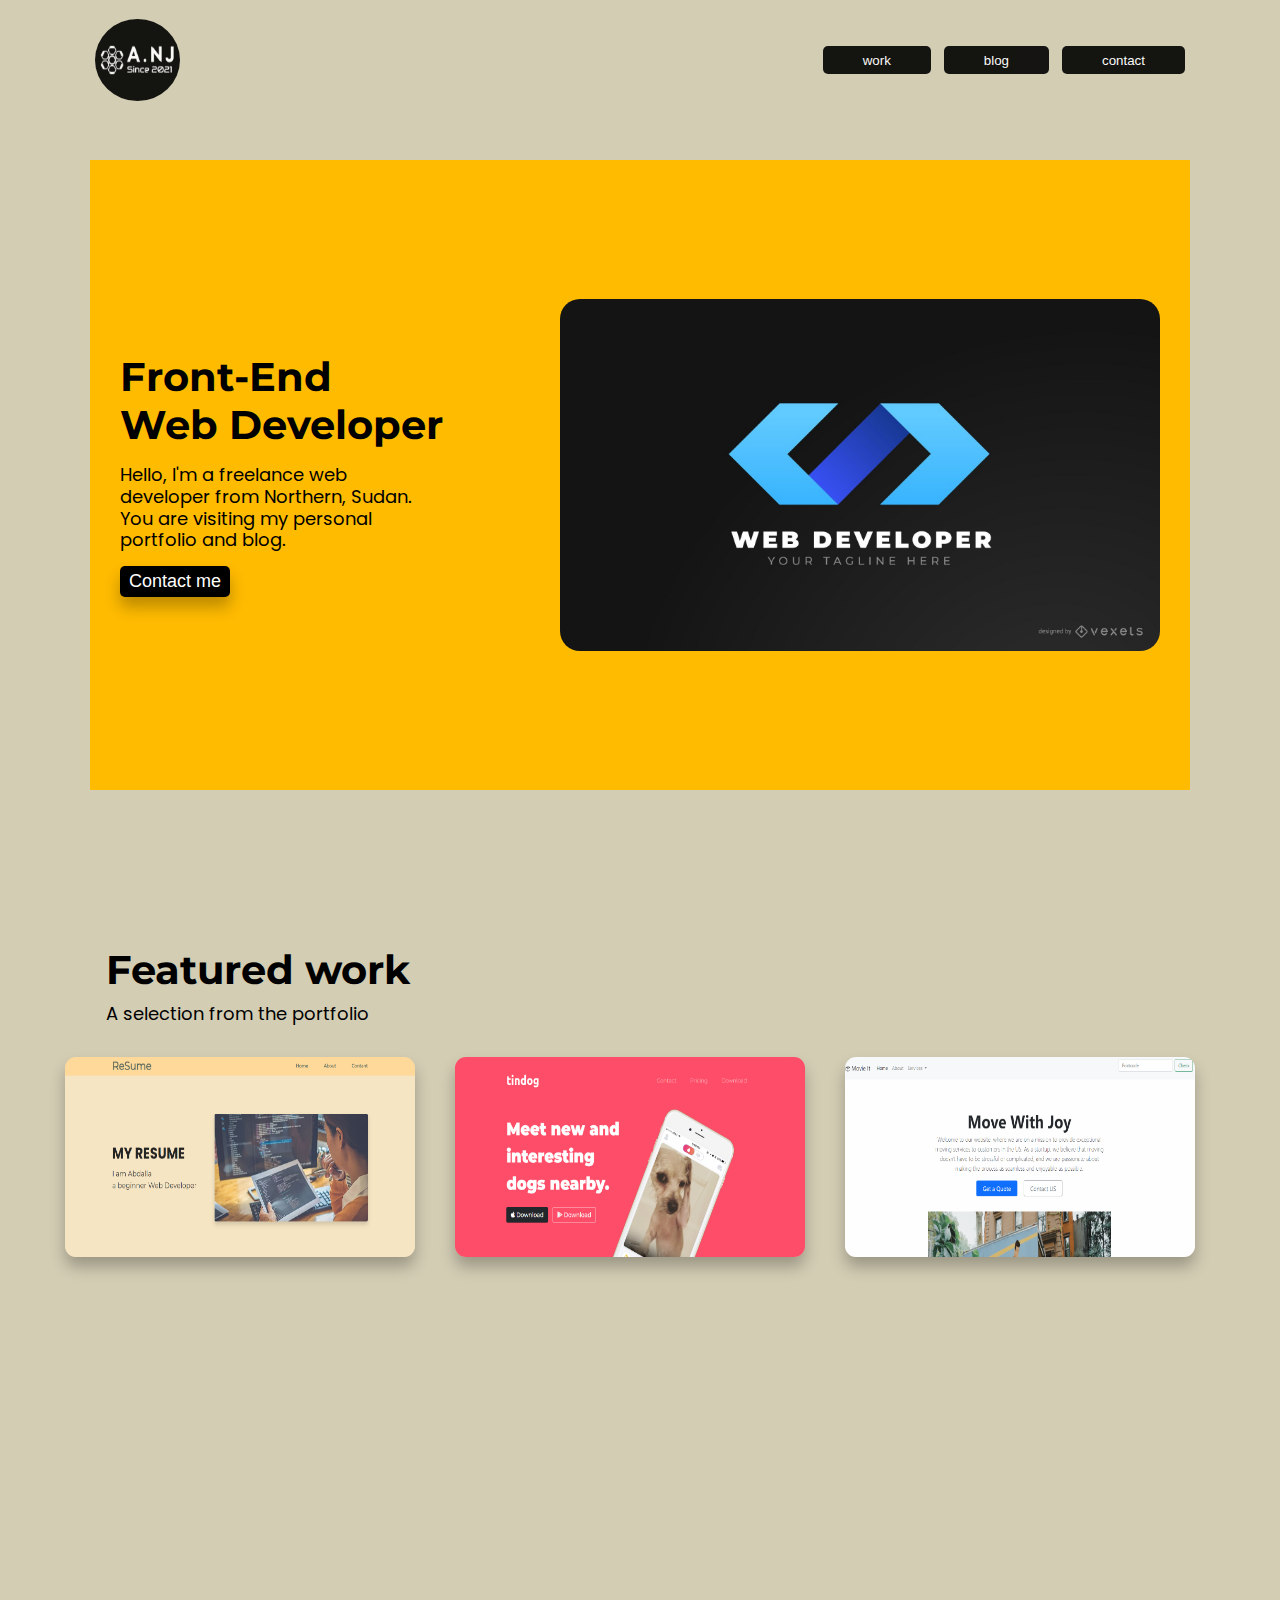
<file: index.html>
<html lang="en">
<head>
    <meta charset="UTF-8">
    <meta name="viewport" content="width=device-width, initial-scale=1.0">
    <link rel="stylesheet" href="style.css">
    <link rel="preconnect" href="https://fonts.googleapis.com">
    <link rel="preconnect" href="https://fonts.gstatic.com" crossorigin>
    <link href="https://fonts.googleapis.com/css2?family=Montserrat:wght@400;500;600;700;800;900&family=Poppins:wght@400;500;600;700;800;900&display=swap" rel="stylesheet">
    <link rel="icon" href="favicon.ico">
    <title>A.NJ Portiflio</title>
</head>
<body>

    <!-- Navbar -->

    <nav class="navbar">
        <div class="container">
            <img class="logo" src="logo.PNG" alt="logo">
            <ul class="nav">
                <li><a href="#"> <button>work</button> </a></li>
                <li><a href="blog.html"> <button>blog</button> </a></li>
                <li><a href="#"> <button>contact</button> </a></li>
            </ul>
        </div>
    </nav>

    <!-- Header Section -->

    <header class="header">
        <div class="container">
            <div class="left-side">
                <h1>Front-End <br> 
                Web Developer</h1>
                <p>
                Hello, I'm a freelance web developer from Northern,
                Sudan. You are visiting my personal portfolio and blog.
                </p>
                <button>Contact me</button>
            </div>
            <div class="right-side">
                <img src="code-img.png" alt="coding logo">
            </div>
        </div>
    </header>

    <!-- Features section -->

    <section class="features">
        <h2>Featured work</h2>
        <p>A selection from the portfolio</p>
        <div class="container">
          <div class="box">
            <a href="./1/index.html"><img src="box-1.PNG" alt="website image"></a>
          </div>
          <div class="box">
             <a href="./2/index.html"><img src="box-2.PNG" alt="website image"></a>
          </div>
          <div class="box">
             <a href="./3/index.html"><img src="box-3.PNG" alt="website image"></a>
          </div>
        </div>
    </section>

</body>
</html>
</file>
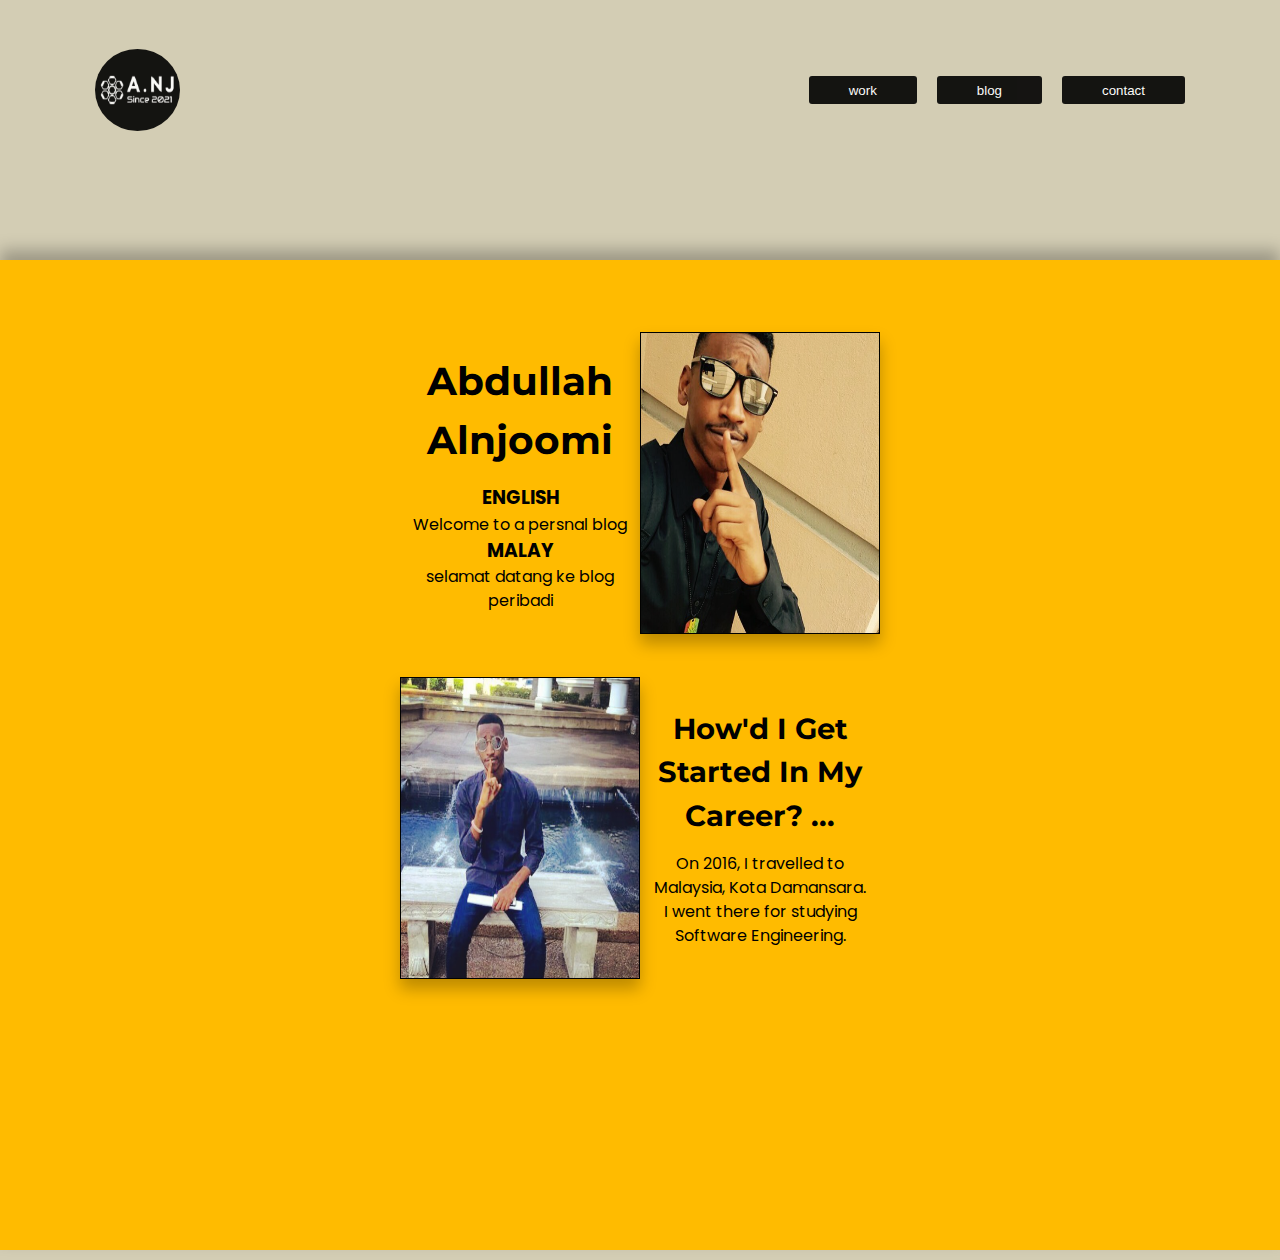
<file: blog.html>
<html lang="en">
<head>
    <meta charset="UTF-8">
    <meta name="viewport" content="width=device-width, initial-scale=1.0">
    <link rel="stylesheet" href="style2.css">
    <link rel="preconnect" href="https://fonts.googleapis.com">
    <link rel="preconnect" href="https://fonts.gstatic.com" crossorigin>
    <link href="https://fonts.googleapis.com/css2?family=Montserrat:wght@400;500;600;700;800;900&family=Poppins:wght@400;500;600;700;800;900&display=swap" rel="stylesheet">
    <link rel="icon" href="favicon.ico">
    <title>Blog</title>
</head>
<body>
    <nav class="navbar">
        <div class="container">
            <img class="logo" src="logo.PNG" alt="logo">
            <ul class="nav">
                <li><a href="index.html"> <button>work</button> </a></li>
                <li><a href="blog.html"> <button>blog</button> </a></li>
                <li><a href="#"> <button>contact</button> </a></li>
            </ul>
        </div>
    </nav>

    <header class="header">
        <div class="container">
            <div class="head bio">
                <h1>Abdullah Alnjoomi</h1>
                <h3>ENGLISH</h3><p>Welcome to a persnal blog</p>
                <h3>MALAY</h3> <p>selamat datang ke blog peribadi</p>
            </div>
            <div class="head q-a">
                <h2>How'd I Get Started In My Career? ...</h2>
                <p>On 2016, I travelled to Malaysia, Kota Damansara. <br>
                    I went there for studying Software Engineering.
                </p>
            </div>
            <div class="head image-1">
                <img src="personal-img-1.PNG" alt="Personal photo">
            </div>
            <div class="head image-2">
                <img src="personal-img-2.PNG" alt="Personal photo">
            </div>
        </div>
    </header>
</body>
</html>
</file>
<file: style.css>
*{
    box-sizing: border-box;
    margin: 0;
    padding: 0;
}

body{
    font-family: Poppins,sans-serif ;
    font-size: 16px;
    background-color: rgb(211, 205, 180);
    color: black;
    line-height: 1.5;
    height: 200vh;
}
/* img{
    max-width: 100%;
} */
h1,
h2{
    margin-bottom: 15px;
    font-family: Montserrat,sans-serif;
}

.container{
    max-width: 1150px;
    margin: 0 auto;
    padding: 0 30px;
}

.navbar ul{
    list-style: none;
}

.navbar img{
    height: 82px;
    width: 85px;
    border-radius:100%;
    opacity: 0.9;
}
.navbar img:hover{
    opacity: 0.8;
}
.navbar{
    height: 120px;
    margin-bottom: 40px;
}
.navbar .container{
    display: flex;
    justify-content: space-between;
    align-items: center;
    height: 100%;
}
.navbar ul{
    display: flex;
}
.navbar button{
    background-color: black;
    color: white;
    border: none;
    padding: 6.5px 40px;
    border-radius: 5px;
    margin-left: 13px;
    opacity: 0.9;
}
.navbar button:hover{
    opacity: 0.8;
}

/* Header section */

.header .container{
    display: flex;
    justify-content: space-between ;
    align-items: center;
    height: 70vh;
    max-width: 1100px;
    background-color: rgb(255, 187, 0);
}
.right-side img{
    width: 600px;
    border-radius: 20px;
}
.header .left-side{
    display: flex;
    flex-direction: column;
    line-height: 1.2;
}
.left-side h1{
    font-size: 40px;
    font-weight: bold;
}
.left-side p{
    font-size: large;
    width: 70%;
}
.left-side button{
    margin-top: 15px;
    width: 110px;
    background-color: black;
    color: white;
    font-size: large;
    border: none;
    border-radius: 5px;
    padding: 5px 3px;
    box-shadow: 0 10px 15px rgba(0, 0, 0, 0.26);
}
.left-side button:hover{
    background-color: rgb(39, 39, 39);  
}


/* Features section */
.features .container {
    display: grid;
    grid-template-columns: repeat(auto-fill, minmax(350px, 1fr));
    grid-area: wrap;
    column-gap: 20px;
    padding: 0;
}

.features h2{
    font-size: 40px;
    font-weight: bold;
    margin: 150px 0 0 106px;
}
.features p{
    font-size: large;
    margin: 0 0 30px 106px;
}

.box img{
    height: 200px;
    width: 350px;
    border-radius: 11px;
    box-shadow: 0 10px 15px rgba(0, 0, 0, 0.26);
    opacity: 0.99;
}
.box img:hover{
    opacity: 0.8;
    
}

/* First Dimention for @media */
@media(max-width : 1250px){
    body{
        height: 405vh;
    }
    h1,
    h2{
    margin-bottom: 15px;
    font-family: Montserrat,sans-serif;
    }

    .header .container{
      display: flex;
      flex-direction: column;
      max-width: 800px;
      height: 120vh;
      text-align: center;
    }
    .header h1{
        display: block;
        text-align: center;
        margin: 90px auto 10px auto;
    }
    .header p{
        display: block;
        text-align: center;
        margin: 0 auto 30px auto;
    }
    .header button{
        display: block;
        text-align: center;
        margin: 0 auto 30px auto;
    }
    .header img{
        margin-bottom: 35px;
        width: 440px;
        height: 330px;
    }

    .features .container {
        display: flex;
        flex-direction: column;
        text-align: center;
    }
    .features h2{
        display: block;
        text-align: center;
        margin: 130px 0 0 0;
    }
    .features p{
        display: block;
        text-align: center;
        margin: 0 0 30px 0;
    }
    .box img{
        margin-bottom: 35px;
        width: 900px;
        height: 500px;
    }
    
}

/* Second Dimention for @media */
@media(max-width:920px){
    body{
        height: 300vh;
    }

    h1,
    h2{
    margin-bottom: 15px;
    font-family: Montserrat,sans-serif;
    }

    .navbar img{
        height: 65px;
        width: 65px;
        border-radius:100%;
    }

    .header .container{
        display: flex;
        flex-direction: column;
        max-width: 550px;
        height: 100vh;
        text-align: center;
      }
    .header h1{
        display: block;
        text-align: center;
        margin: 90px auto 10px auto;
        font-size: 30px;
    }
    .header p{
        display: block;
        text-align: center;
        margin: 0 auto 30px auto;
        font-size: 15px;
    }
    .header button{
        display: block;
        text-align: center;
        padding: 3px 1px;
        width: 90px;
        margin: 0 auto 30px auto;
        font-size: medium;
    }
    .header img{
        margin-bottom: 35px;
        width: 300px;
        height: 240px;
    }


    /* features section */
    .features .container {
        display: flex;
        flex-direction: column;
        text-align: center;
    }
    .features h2{
        display: block;
        text-align: center;
        margin: 100px 0 0 0;
        font-size: 35px;
    }
    .features p{
        display: block;
        text-align: center;
        margin: 0 0 30px 0;
        font-size: 17px;
    }
    .box img{
        margin-bottom: 35px;
        width: 500px;
        height: 340px;
    }

}

@media(max-width:605px) {
    body{
        height: 200vh;
    }

    h1,
    h2{
    margin-bottom: 7px;
    font-family: Montserrat,sans-serif;
    }

    .navbar img{
        height: 45px;
        width: 45px;
        border-radius:100%;
    }
    .navbar button{
        background-color: black;
        color: white;
        border: none;
        padding: 3px 20px;
        border-radius: 5px;
        margin-left: 7px;
    }

    .header .container{
        display: flex;
        flex-direction: column;
        max-width: 330px;
        height: 80vh;
        text-align: center;
      }
    .header h1{
        display: block;
        text-align: center;
        margin: 90px auto 10px auto;
        font-size: 25px;
    }
    .header p{
        display: block;
        text-align: center;
        margin: 0 auto 30px auto;
        font-size: 11px;
    }
    .header button{
        display: block;
        text-align: center;
        padding: 3px 1px;
        width: 73px;
        margin: 0 auto 30px auto;
        font-size: small;
    }
    .header img{
        margin-bottom: 35px;
        width: 200px;
        height: 140px;
    }


    /* features section */
    .features .container {
        display: flex;
        flex-direction: column;
        text-align: center;
    }
    .features h2{
        display: block;
        text-align: center;
        margin: 100px 0 0 0;
        font-size: 25px;
    }
    .features p{
        display: block;
        text-align: center;
        margin: 0 0 30px 0;
        font-size: 11px;
    }
    .box img{
        margin-bottom: 35px;
        width: 300px;
        height: 160px;
    }
}
</file>
<file: style2.css>
* {
    box-sizing: border-box;
    margin: 0;
    padding: 0;
}

body {
    font-family: Poppins, sans-serif;
    font-size: 16px;
    background-color: rgb(211, 205, 180);
    color: black;
    line-height: 1.5;
    height: 140vh;
}

img {
    max-width: 100%;
}

h1,
h2 {
    margin-bottom: 15px;
    font-family: Montserrat, sans-serif;
}

.container {
    max-width: 1150px;
    margin: 0 auto;
    padding: 0 30px;
}


/* Navbar Section */

.navbar {
    height: 20vh;
    margin: 0 0 80px 0;
}

.navbar .container {
    display: flex;
    justify-content: space-between;
    align-items: center;
    height: 100%;


}

.navbar ul {
    list-style: none;
    display: flex;
}

.navbar li {
    margin-left: 20px;
}

.navbar li button {
    background-color: black;
    color: white;
    border: none;
    border-radius: 3px;
    padding: 6.5px 40px;
    opacity: 0.9;
}

.navbar li button:hover {
    opacity: 0.8;
}

.navbar img {
    width: 85px;
    height: 82px;
    border-radius: 100%;
    opacity: 0.9;
}

.navbar img:hover {
    opacity: 0.8;
}

/* Header section */

.header .container {
    display: grid;
    grid-template-columns: 1fr 1fr;
    grid-template-rows: 1fr 1fr;
    flex: 1;
    height: 110vh;
    max-width: 100%;
    background-color: rgb(255, 187, 0);
    align-items: center;
    justify-content: center;
    padding: 50px 400px 250px 400px;
    box-shadow: 0 -10px 15px rgba(0, 0, 0, 0.26);
}

.header .q-a {
    order: 2;
}

.header img {
    width: 300px;
    height: 300px;
}

.header .image-1,
.image-2 {
    border: 1px solid black;
    opacity: 0.99;
    object-fit: cover;
    box-shadow: 0 10px 15px rgba(0, 0, 0, 0.26);
}

header .bio,
.q-a {
    display: flex;
    flex-direction: column;
    justify-content: center;
    align-items: center;
    text-align: center;
    margin: 0 auto;
}

header h1 {
    font-size: 39px;
}

header h2 {
    font-size: 29px;
}
</file>
